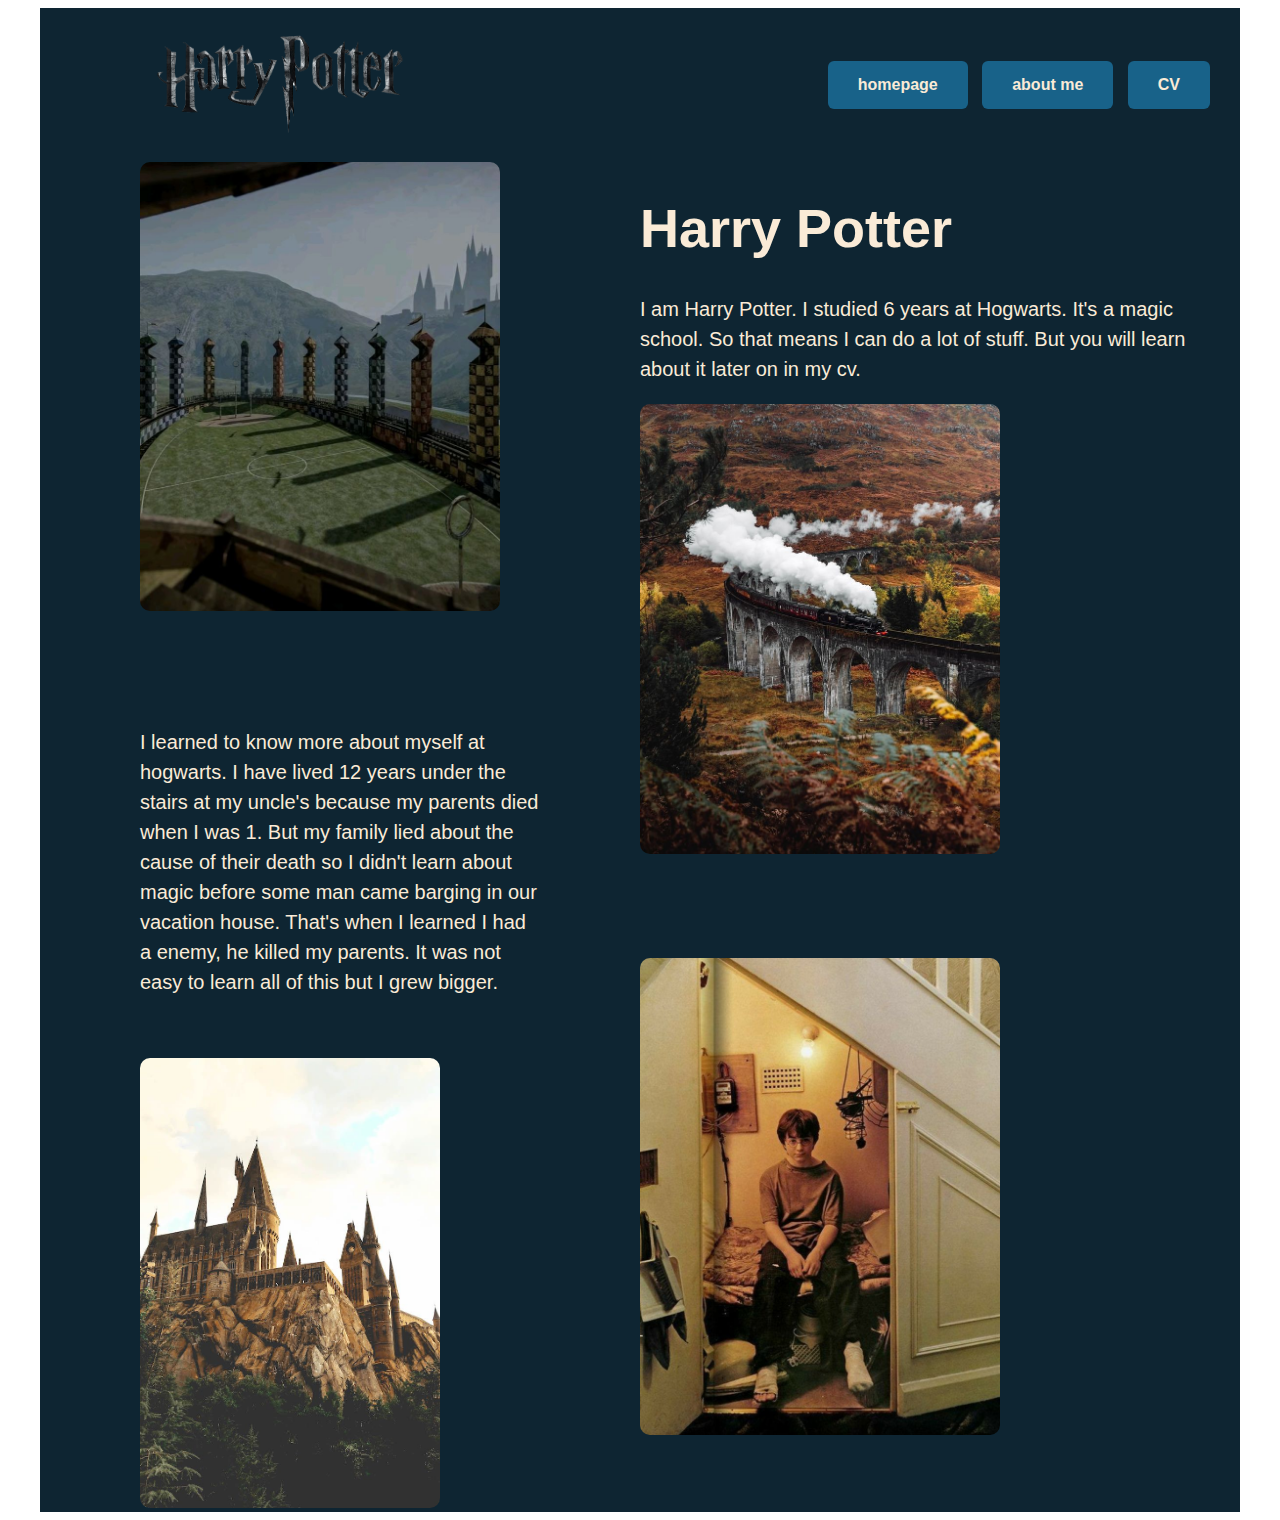
<file: index.html>
<!DOCTYPE html>
<html lang="en">
	<head>
		<meta charset="UTF-8" />
		<meta name="viewport" content="width=device-width, initial-scale=1.0" />
		<title>Harry Potter</title>
		<link rel="stylesheet" href="style.css" />
		<link
			rel="stylesheet"
			href="https://cdnjs.cloudflare.com/ajax/libs/font-awesome/4.7.0/css/font-awesome.min.css"
		/>
	</head>
	<body>
		<div class="wrapper">
			<div id="grid">
				<p></p>
				<p></p>
				<p></p>
				<p></p>
				<p></p>
				<p></p>
				<p></p>
				<p></p>
				<p></p>
				<p></p>
				<p></p>
				<p></p>
			</div>
			<header>
				<img src="images/logo.png" class="logo-hp desktop" alt="" />
				<img src="images/logohp.png" class="logo-hp mobile" alt="" />

				<!-- Simulate a smartphone / tablet look -->
				<div class="mobile-container">
					<!-- Top Navigation Menu -->
					<div class="topnav">
						<a href="#home" class="active"></a>
						<div id="myLinks">
							<a href="index.html">Homepage</a>
							<a href="about-me.html">About me</a>
							<a href="cv.html">CV</a>
						</div>
						<a href="javascript:void(0);" class="icon" onclick="myFunction()">
							<i class="fa fa-bars"></i>
						</a>
					</div>
					<!-- End smartphone / tablet look -->
				</div>

				<nav>
					<ul>
						<li><a href="index.html" class="button">homepage</a></li>
						<li><a href="about-me.html" class="button">about me</a></li>
						<li><a href="cv.html" class="button">CV</a></li>
					</ul>
				</nav>
			</header>
			<div class="text">
				<h1>Harry Potter</h1>
				<p>
					I am Harry Potter. I studied 6 years at Hogwarts. It's a magic school.
					So that means I can do a lot of stuff. But you will learn about it
					later on in my cv.
				</p>
			</div>
			<div class="text2">
				<p>
					I learned to know more about myself at hogwarts. I have lived 12 years
					under the stairs at my uncle's because my parents died when I was 1.
					But my family lied about the cause of their death so I didn't learn
					about magic before some man came barging in our vacation house. That's
					when I learned I had a enemy, he killed my parents. It was not easy to
					learn all of this but I grew bigger.
				</p>
			</div>
			<div class="under">
				<img src="images/under-the-stairs.jpeg" alt="" />
			</div>
			<div class="hogwartsimg">
				<img src="images/hogwarts.jpeg" alt="" />
			</div>

			<div class="quidditch">
				<img src="images/quidditch.jpeg" alt="" />
			</div>
			<div class="train">
				<img src="images/train.jpeg" alt="" />
			</div>
		</div>
		<script>
			function myFunction() {
			  var x = document.getElementById("myLinks");
			  if (x.style.display === "block") {
				x.style.display = "none";
			  } else {
				x.style.display = "block";
			  }
			}
			</script>
	</body>
</html>
</file>
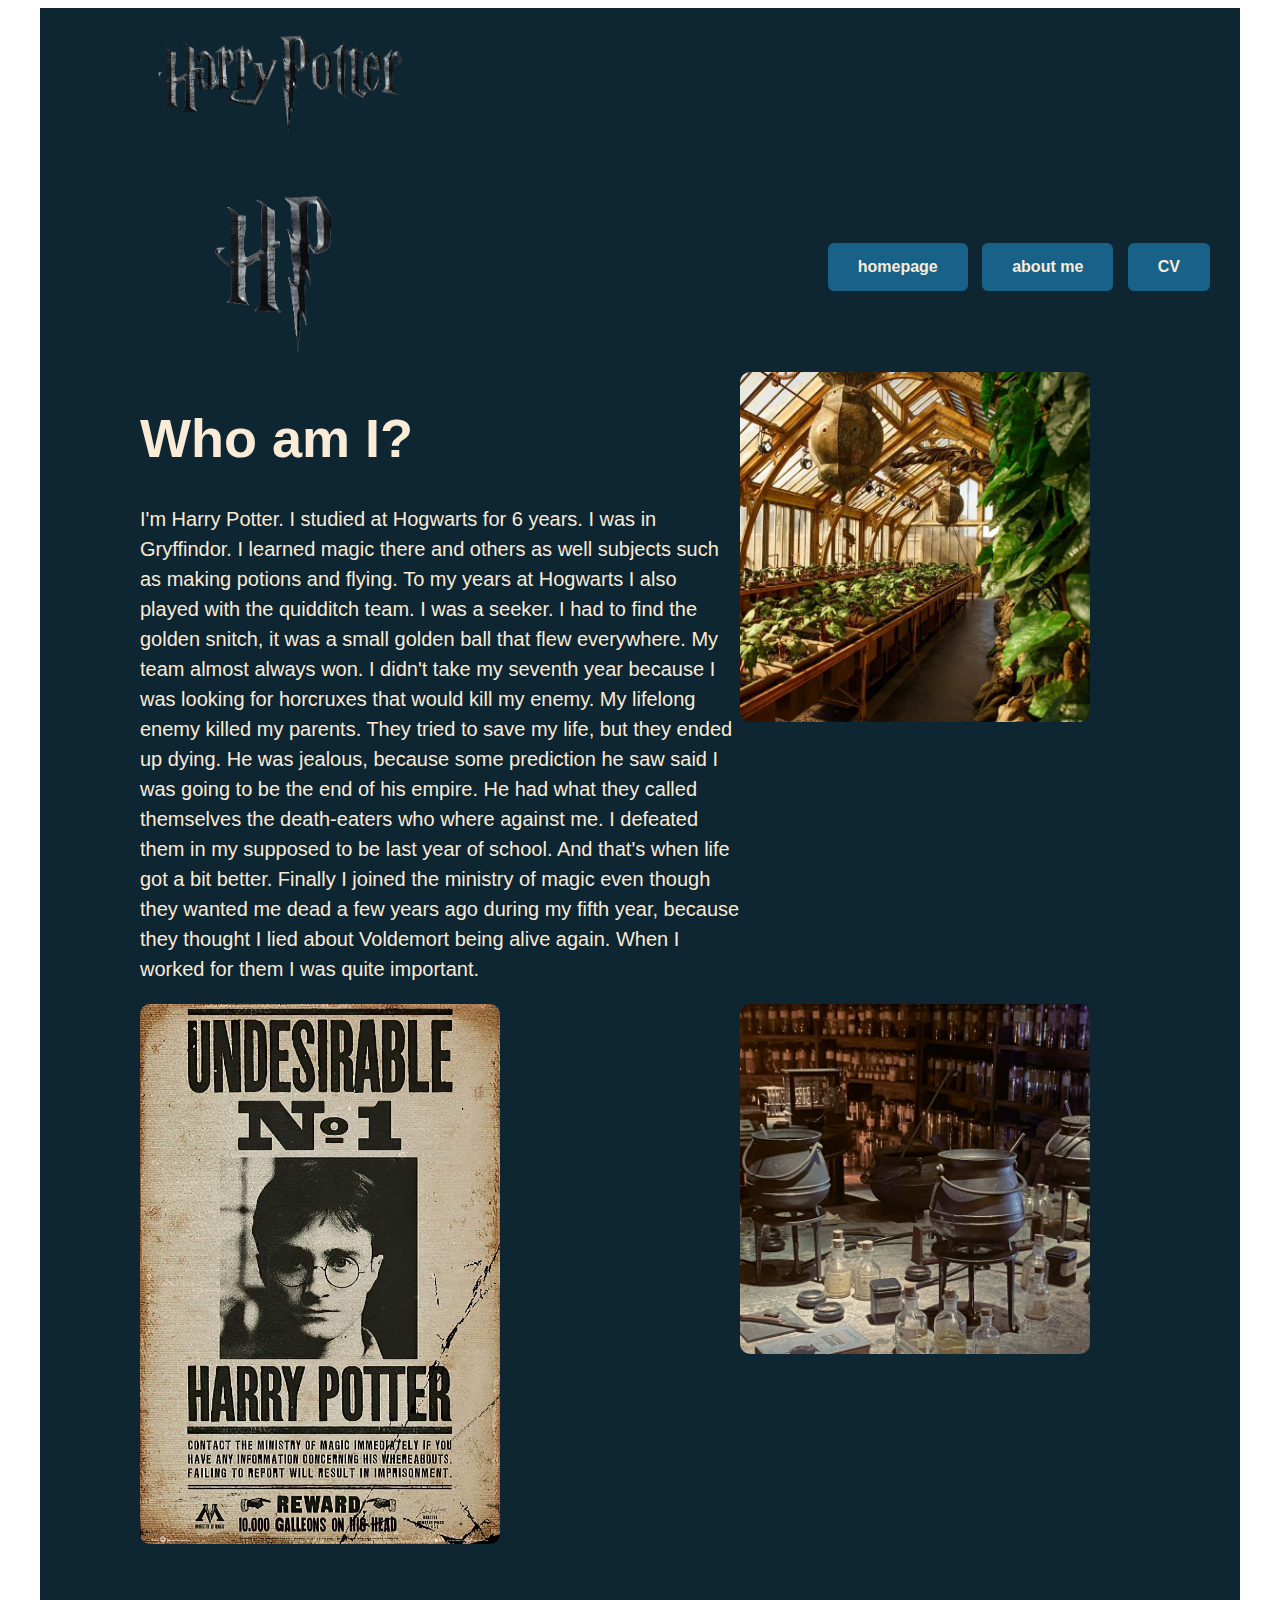
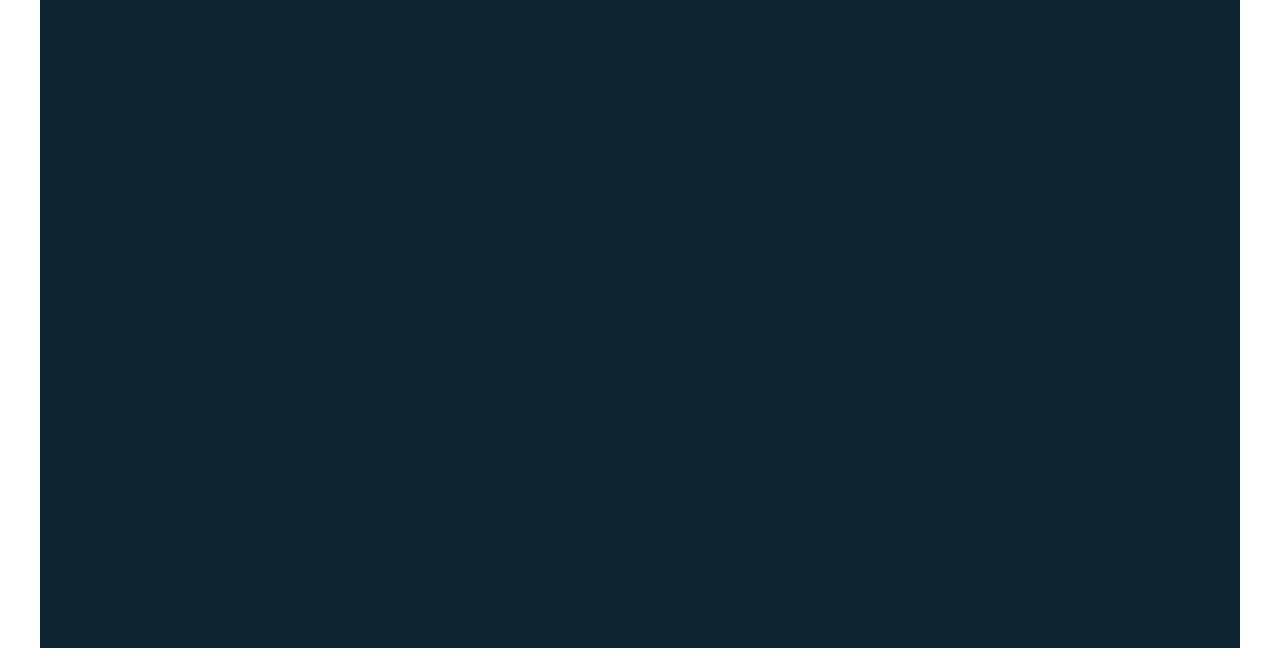
<file: about me.html>
<!DOCTYPE html>
<html lang="en">
	<head>
		<meta charset="UTF-8" />
		<meta name="viewport" content="width=device-width, initial-scale=1.0" />
		<title>Harry Potter</title>
		<link rel="stylesheet" href="style.css" />
	</head>
	<body>
		<div class="wrapper">
			<div id="grid">
				<p></p>
				<p></p>
				<p></p>
				<p></p>
				<p></p>
				<p></p>
				<p></p>
				<p></p>
				<p></p>
				<p></p>
				<p></p>
				<p></p>
			</div>
			<header>
				<img src="images/logo.png" class="logo-hp desktop3" alt="" />
				<img src="images/logohp.png" class="logo-hp mobile3" alt="">
				<nav>
					<ul>
						<li><a href="#" class="button">homepage</a></li>
						<li><a href="#" class="button">about me</a></li>
						<li><a href="#" class="button">CV</a></li>
					</ul>
				</nav>
			</header>
			<div class="Wie-ben-ik">
				<h1>Who am I?</h1>
				<p>
					I'm Harry Potter. I studied at Hogwarts for 6 years. I was in
					Gryffindor. I learned magic there and others as well subjects such as
					making potions and flying. To my years at Hogwarts I also played with
					the quidditch team. I was a seeker. I had to find the golden snitch,
					it was a small golden ball that flew everywhere. My team almost always
					won. I didn't take my seventh year because I was looking for horcruxes
					that would kill my enemy. My lifelong enemy killed my parents. They
					tried to save my life, but they ended up dying. He was jealous,
					because some prediction he saw said I was going to be the end of his
					empire. He had what they called themselves the death-eaters who where
					against me. I defeated them in my supposed to be last year of school.
					And that's when life got a bit better. Finally I joined the ministry
					of magic even though they wanted me dead a few years ago during my
					fifth year, because they thought I lied about Voldemort being alive
					again. When I worked for them I was quite important.
				</p>
			</div>
			<div class="potion">
				<img src="images/potions.jpeg" alt="" />
			</div>
			<div class="plant-class">
				<img src="images/plants-class.jpeg" alt="" />
			</div>
			<div class="undesirable">
				<img src="images/undesirable.jpeg" alt="" />
			</div>
		</div>
	</body>
</html>
</file>
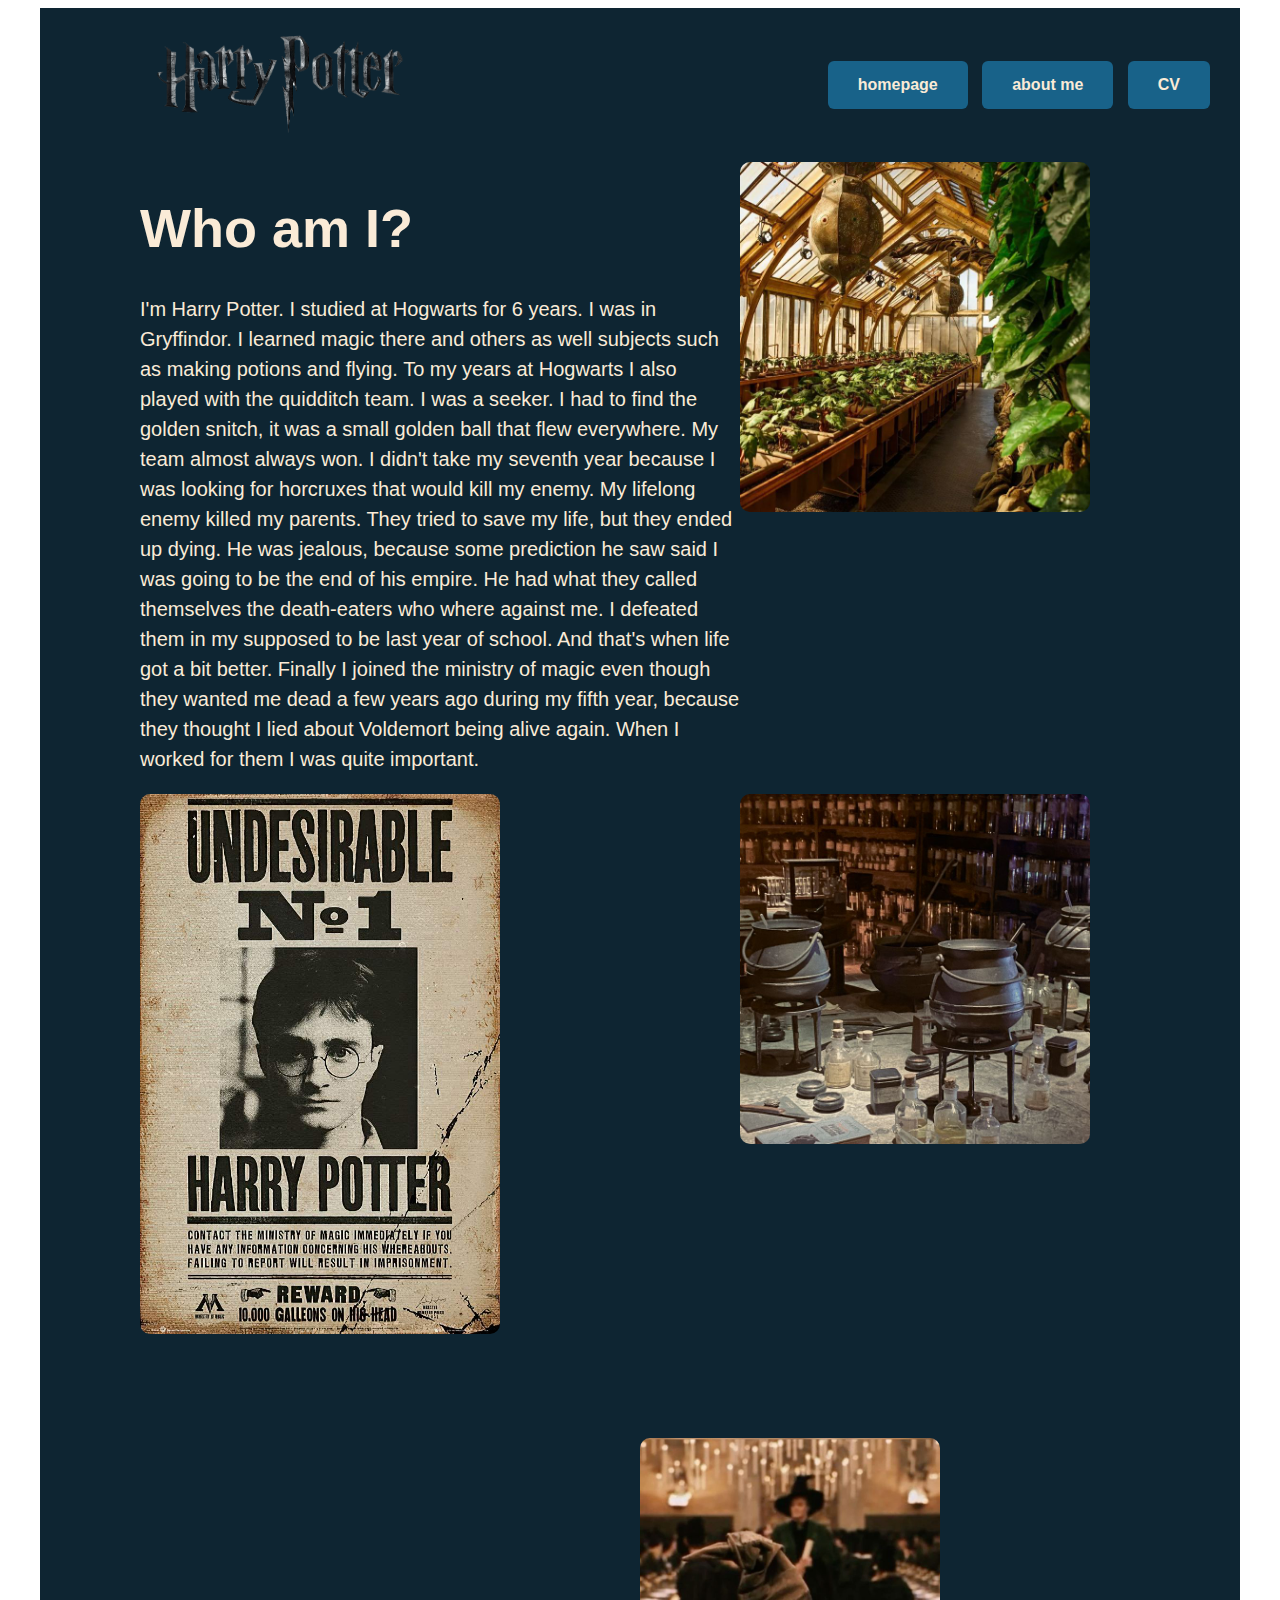
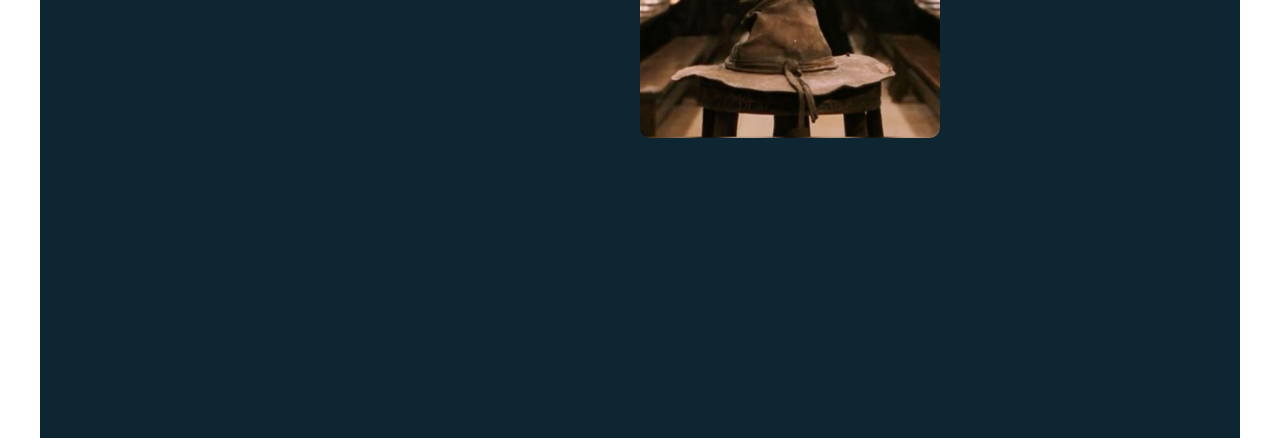
<file: about-me.html>
<!DOCTYPE html>
<html lang="en">
	<head>
		<meta charset="UTF-8" />
		<meta name="viewport" content="width=device-width, initial-scale=1.0" />
		<title>Harry Potter</title>
		<link rel="stylesheet" href="style.css" />
	</head>
	<body>
		<div class="wrapper">
			<div id="grid">
				<p></p>
				<p></p>
				<p></p>
				<p></p>
				<p></p>
				<p></p>
				<p></p>
				<p></p>
				<p></p>
				<p></p>
				<p></p>
				<p></p>
			</div>
			<header>
				<img src="images/logo.png" class="logo-hp desktop" alt="" />
				<img src="images/logohp.png" class="logo-hp mobile" alt="" />
				<!-- Simulate a smartphone / tablet look -->
				<div class="mobile-container">
					<!-- Top Navigation Menu -->
					<div class="topnav">
						<a href="#home" class="active"></a>
						<div id="myLinks">
							<a href="index.html">Homepage</a>
							<a href="about-me.html">About me</a>
							<a href="cv.html">CV</a>
						</div>
						<a href="javascript:void(0);" class="icon" onclick="myFunction()">
							<i class="fa fa-bars"></i>
						</a>
					</div>
					<!-- End smartphone / tablet look -->
				</div>
				<nav>
					<ul>
						<li><a href="index.html" class="button">homepage</a></li>
						<li><a href="about-me.html" class="button">about me</a></li>
						<li><a href="cv.html" class="button">CV</a></li>
					</ul>
				</nav>
			</header>
			<div class="Wie-ben-ik">
				<h1>Who am I?</h1>
				<p>
					I'm Harry Potter. I studied at Hogwarts for 6 years. I was in
					Gryffindor. I learned magic there and others as well subjects such as
					making potions and flying. To my years at Hogwarts I also played with
					the quidditch team. I was a seeker. I had to find the golden snitch,
					it was a small golden ball that flew everywhere. My team almost always
					won. I didn't take my seventh year because I was looking for horcruxes
					that would kill my enemy. My lifelong enemy killed my parents. They
					tried to save my life, but they ended up dying. He was jealous,
					because some prediction he saw said I was going to be the end of his
					empire. He had what they called themselves the death-eaters who where
					against me. I defeated them in my supposed to be last year of school.
					And that's when life got a bit better. Finally I joined the ministry
					of magic even though they wanted me dead a few years ago during my
					fifth year, because they thought I lied about Voldemort being alive
					again. When I worked for them I was quite important.
				</p>
			</div>
			<div class="potion">
				<img src="images/potions.jpeg" alt="" />
			</div>
			<div class="plant-class">
				<img src="images/plants-class.jpeg" alt="" />
			</div>
			<div class="undesirable">
				<img src="images/undesirable.jpeg" alt="" />
			</div>
			<div class="sorting">
				<img src="images/sorting-hat.jpeg" alt="" />
			</div>
		</div>

		<script>
			function myFunction() {
			  var x = document.getElementById("myLinks");
			  if (x.style.display === "block") {
				x.style.display = "none";
			  } else {
				x.style.display = "block";
			  }
			}
			</script>
	</body>
</html>
</file>
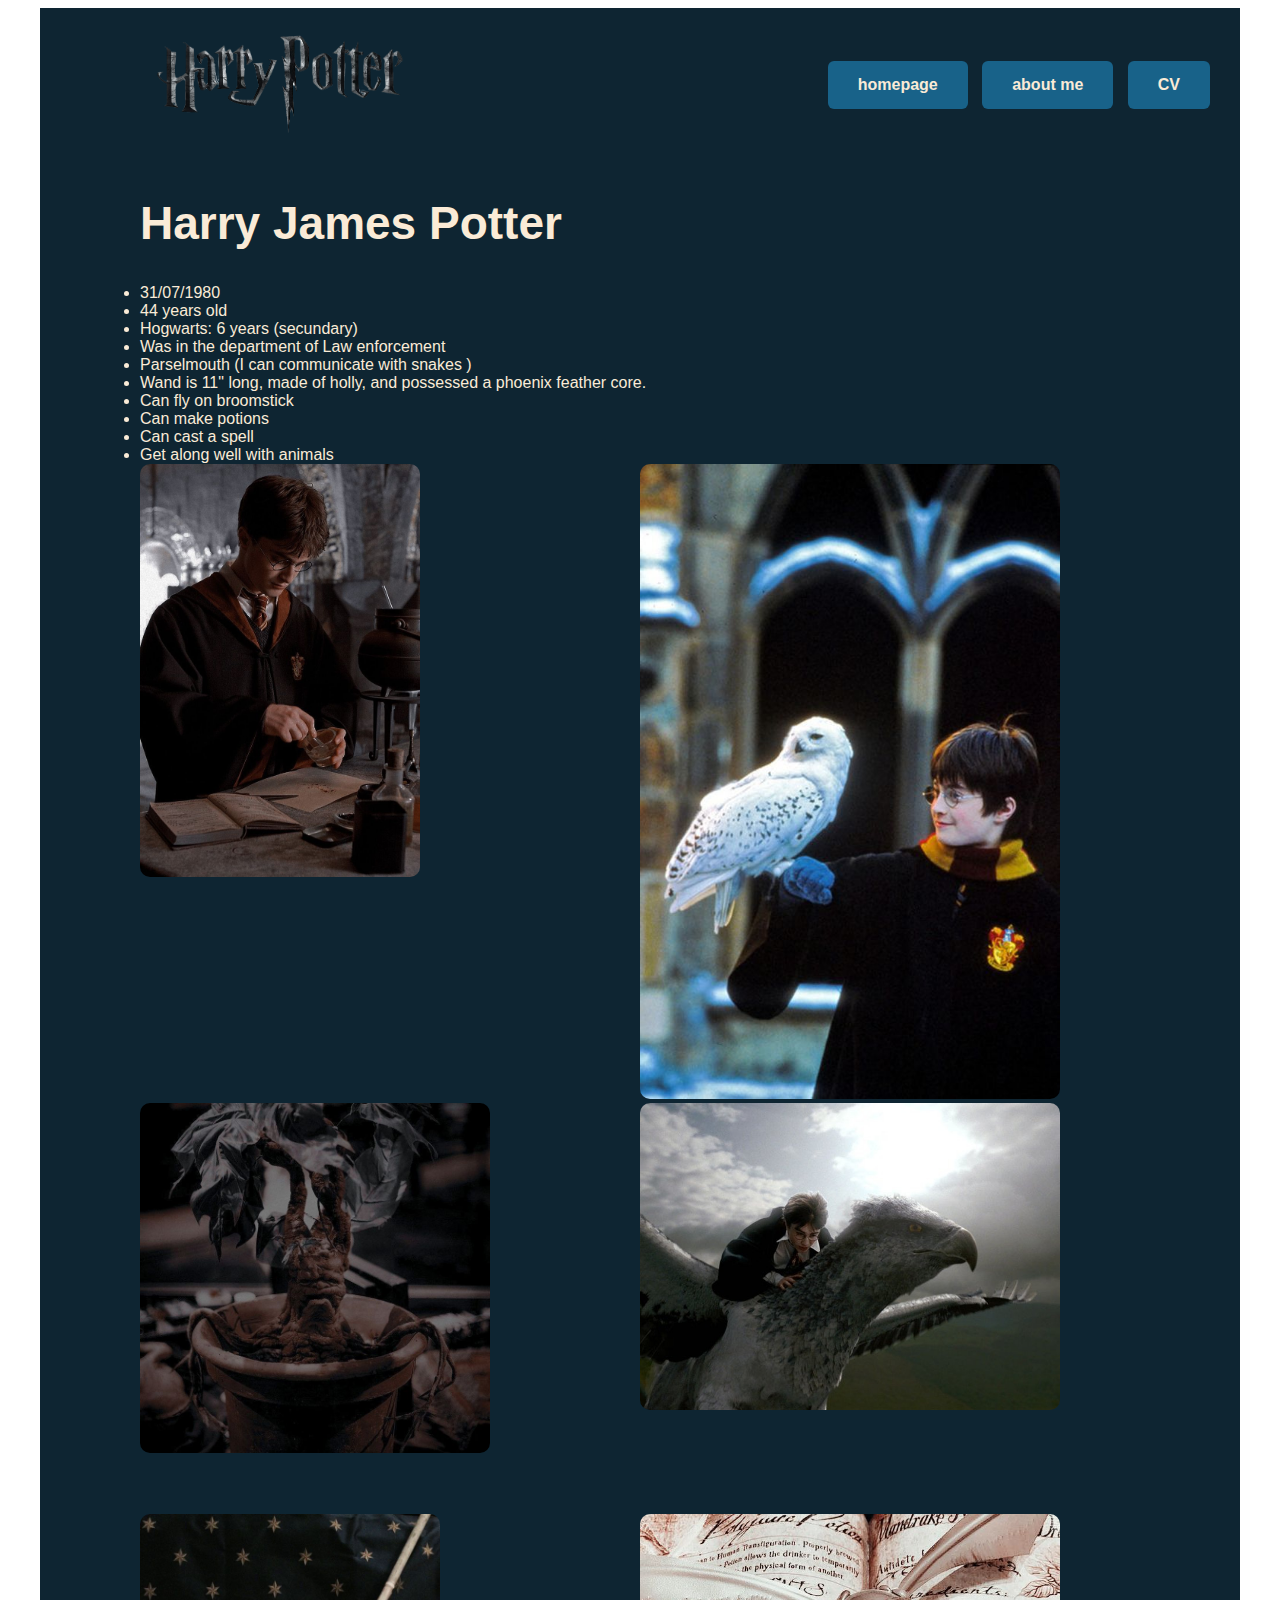
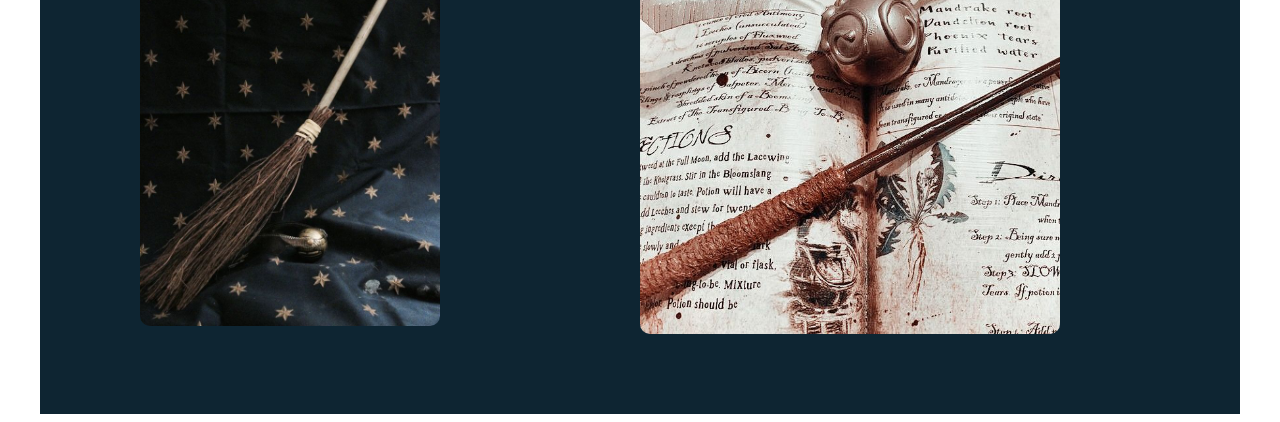
<file: cv.html>
<!DOCTYPE html>
<html lang="en">
	<head>
		<meta charset="UTF-8" />
		<meta name="viewport" content="width=device-width, initial-scale=1.0" />
		<title>Harry Potter</title>
		<link rel="stylesheet" href="style.css" />
	</head>
	<body>
		<div class="wrapper">
			<div id="grid">
				<p></p>
				<p></p>
				<p></p>
				<p></p>
				<p></p>
				<p></p>
				<p></p>
				<p></p>
				<p></p>
				<p></p>
				<p></p>
				<p></p>
			</div>
			<header>
				<img src="images/logo.png" class="logo-hp desktop" alt="" />
				<img src="images/logohp.png" class="logo-hp mobile" alt="" />

				<!-- Simulate a smartphone / tablet look -->
				<div class="mobile-container">
					<!-- Top Navigation Menu -->
					<div class="topnav">
						<a href="#home" class="active"></a>
						<div id="myLinks">
							<a href="index.html">Homepage</a>
							<a href="about-me.html">About me</a>
							<a href="cv.html">CV</a>
						</div>
						<a href="javascript:void(0);" class="icon" onclick="myFunction()">
							<i class="fa fa-bars"></i>
						</a>
					</div>
					<!-- End smartphone / tablet look -->
				</div>

				<nav>
					<ul>
						<li><a href="index.html" class="button">homepage</a></li>
						<li><a href="about-me.html" class="button">about me</a></li>
						<li><a href="cv.html" class="button">CV</a></li>
					</ul>
				</nav>
			</header>
			<div class="CV">
				<h1>Harry James Potter</h1>
				<li>31/07/1980</li>
				<li>44 years old</li>
				<li>Hogwarts: 6 years (secundary)</li>
				<li>Was in the department of Law enforcement</li>
				<li>Parselmouth (I can communicate with snakes )</li>
				<li>
					Wand is 11" long, made of holly, and possessed a phoenix feather core.
				</li>
				<li>Can fly on broomstick</li>
				<li>Can make potions</li>
				<li>Can cast a spell</li>
				<li>Get along well with animals</li>
			</div>
			<div class="plants">
				<img src="images/plants.jpeg" alt="" />
			</div>
			<div class="hedwige">
				<img src="images/hedwige.jpeg" alt="" />
			</div>
			<div class="buck">
				<img
					src="images/flying with Buckbeack in the Prisoner of Azkaban.jpeg"
					alt=""
				/>
			</div>

			<div class="potion-class">
				<img src="images/harry potion.jpeg" alt="" />
			</div>
			<div class="broomstick">
				<img src="images/broomstick.jpeg" alt="" />
			</div>
			<div class="golden">
				<img src="images/goldensnitch.jpeg" alt="" />
			</div>
		</div>

		<script>
			function myFunction() {
			  var x = document.getElementById("myLinks");
			  if (x.style.display === "block") {
				x.style.display = "none";
			  } else {
				x.style.display = "block";
			  }
			}
			</script>
	</body>
</html>
</file>
<file: style.css>
.wrapper {
	width: 1200px;
	background-color: #0e2532;
	margin: 0 auto;
	display: grid;
	grid-template-columns: repeat(12, 1fr);
	grid-template-rows: repeat(10, minmax(100px, auto));
	position: relative;
	font-family: Arial, Helvetica, sans-serif;
}

#grid {
	position: absolute;
	display: none;
	grid-template-columns: repeat(12, 1fr);
	width: 100%;
	height: 100%;
}

#grid p {
	border: 1px solid #000;
	margin: 0;
	opacity: 0.2;
}

header {
	grid-column: 1/13;
	display: grid;
	grid-template-columns: repeat(12, 1fr);
}

header img {
	grid-column: 2/6;
	align-self: center;
	width: 70%;
}

header nav {
	grid-column: 6/13;
	align-self: center;
}

header nav ul {
	margin: 0;
	margin-right: 30px;
	padding: 0;
	float: right;
}

header nav ul li {
	display: inline;
	padding-left: 10px;
}

header nav ul li a {
	color: #767676;
	text-decoration: none;
}
h1 {
	font-size: 54px;
	line-height: 60px;
}

.text {
	color: antiquewhite;
	grid-column: 2/6;
}

p {
	font-size: 20px;
	line-height: 30px;
}

.hogwartsimg {
	grid-column: 2/8;
	grid-row: 8/13;
}

.hogwartsimg img {
	width: 50%;
	border-radius: 10px;
}

.train {
	grid-column: 7/13;
	grid-row: 3/6;
}

.train img {
	width: 60%;
	border-radius: 10px;
}

.button {
	padding: 15px 30px;
	background-color: #186289;
	display: inline-block;
	border-radius: 6px;
	text-decoration: none;
	color: antiquewhite;
	font-weight: 600;
}

.potion {
	grid-column: 8/13;
	grid-row: 3/7;
}

.potion img {
	width: 70%;
	border-radius: 10px;
}

.quidditch {
	grid-column: 2/6;
	grid-row: 2/6;
}

.quidditch img {
	width: 90%;
	border-radius: 10px;
}
.hedwige {
	grid-column: 7/13;
}

.hedwige img {
	width: 70%;
	border-radius: 10px;
}

.CV li {
	color: antiquewhite;
	grid-column: 2/8;
}

.buck {
	grid-column: 7/13;
}

.buck img {
	width: 70%;
	border-radius: 10px;
}

.potion-class {
	grid-column: 2/6;
	grid-row: 3/13;
}

.potion-class img {
	width: 70%;
	border-radius: 10px;
}

.text {
	grid-column: 7/13;
}

.Wie-ben-ik {
	grid-column: 2/8;
	color: antiquewhite;
}

.CV {
	grid-column: 2/9;
}

.CV h1 {
	font-size: 46px;
	color: antiquewhite;
}

.plants {
	grid-column: 2/7;
	grid-row: 4/13;
}

.plants img {
	width: 70%;
	border-radius: 10px;
}

.text2 {
	color: antiquewhite;
	grid-column: 2/6;
	grid-row: 5/13;
}

.broomstick {
	grid-column: 2/8;
	grid-row: 6/13;
}

.broomstick img {
	width: 50%;
	border-radius: 10px;
}

.golden {
	grid-column: 7/13;
	grid-row: 6/13;
}

.golden img {
	width: 70%;
	border-radius: 10px;
}

.plant-class {
	grid-column: 8/13;
	grid-row: 2/7;
}

.plant-class img {
	width: 70%;
	border-radius: 10px;
}

.under {
	grid-column: 7/13;
	grid-row: 7/13;
}

.under img {
	width: 60%;
	border-radius: 10px;
}

.undesirable {
	grid-column: 2/8;
}

.undesirable img {
	width: 60%;
	border-radius: 10px;
}

.mobile {
	display: none;
}
.hamburger {
	display: none;
}

.menu {
	display: none;
}

.sorting {
	grid-column: 7/13;
	grid-row: 5/13;
}

.sorting img {
	width: 50%;
	border-radius: 10px;
}
.mobile-container{
	display: none;
}


@media screen and (max-width: 768px) {
	.desktop {
		display: none;
	}
	.mobile{
		display: block;
		grid-column: 1/6;
	}
	
	.quidditch {
		grid-column: 2 / 12;
		grid-row: auto;
	}

	.quidditch img {
		width: 100%;
	}

	.train {
		grid-column: 2 / 12;
		grid-row: auto;
	}

	.train img {
		width: 100%;
	}

	.text {
		grid-column: 2 / 12;
		grid-row: auto;
	}
	.text2 {
		grid-column: 2 / 12;
		grid-row: auto;
	}
	.under {
		grid-column: 2 / 12;
		grid-row: auto;
	}

	.under img {
		width: 100%;
	}
	.hogwartsimg {
		grid-column: 2 / 12;
		grid-row: auto;
	}

	.hogwartsimg img {
		width: 100%;
	}

	.cv h1 {
		grid-column: 2 / 12;
		grid-row: auto;
	}
	.cv li {
		grid-column: 2 / 12;
		grid-row: auto;
	}
	.potion-class {
		grid-column: 2 / 12;
		grid-row: auto;
	}

	.potion-class img {
		width: 100%;
	}
	.plants {
		grid-column: 2 / 12;
		grid-row: auto;
	}

	.plants img {
		width: 100%;
	}

	.broomstick {
		grid-column: 2 / 12;
		grid-row: auto;
	}

	.broomstick img {
		width: 100%;
	}
	.golden {
		grid-column: 2 / 12;
		grid-row: auto;
	}

	.golden img {
		width: 100%;
	}
	.hedwige {
		grid-column: 2 / 12;
		grid-row: auto;
	}

	.hedwige img {
		width: 100%;
	}
	.buck {
		grid-column: 2 / 12;
		grid-row: auto;
	}

	.buck img {
		width: 100%;
	}

	.Wie-ben-ik {
		grid-column: 2/12;
		grid-row: auto;
	}
	.potion {
		grid-column: 2 / 12;
		grid-row: auto;
	}

	.potion img {
		width: 100%;
	}

	.plant-class {
		grid-column: 2 / 12;
		grid-row: auto;
	}

	.plant-class img {
		width: 100%;
	}

	.undesirable {
		grid-column: 2 / 12;
		grid-row: auto;
	}

	.undesirable img {
		width: 100%;
	}

	.sorting {
		grid-column: 2 / 12;
		grid-row: auto;
	}

	.sorting img {
		width: 100%;
	}
	
	header nav {
		display: none;
	}

	header nav ul {
		display: none;
	}

	header nav ul li {
		display: none;
	}

	header nav ul li a {
		display: none;
	}

	body {
		font-family: Arial, Helvetica, sans-serif;
	  }
	  
	  .mobile-container {
		display: block;
		grid-column: 8/13;
		grid-row: 1/5;
		max-width: 480px;
		margin: auto;
		height: 500px;
		color: white;
		border-radius: 10px;
	  }
	  
	  .topnav {
		overflow: hidden;
		background-color: #186289;
		position: relative;
	  }
	  
	  .topnav #myLinks {
		display: none;
	  }
	  
	  .topnav a {
		float: left;
		color: antiquewhite;
		padding: 14px 16px;
		text-decoration: none;
		font-size: 17px;
	  }
	  
	  .topnav a.icon {
		float: right;
	  }
	  
	  .topnav a:hover {
		background-color: #0d87c4;
		color: black;
	  }
	
}
</file>
